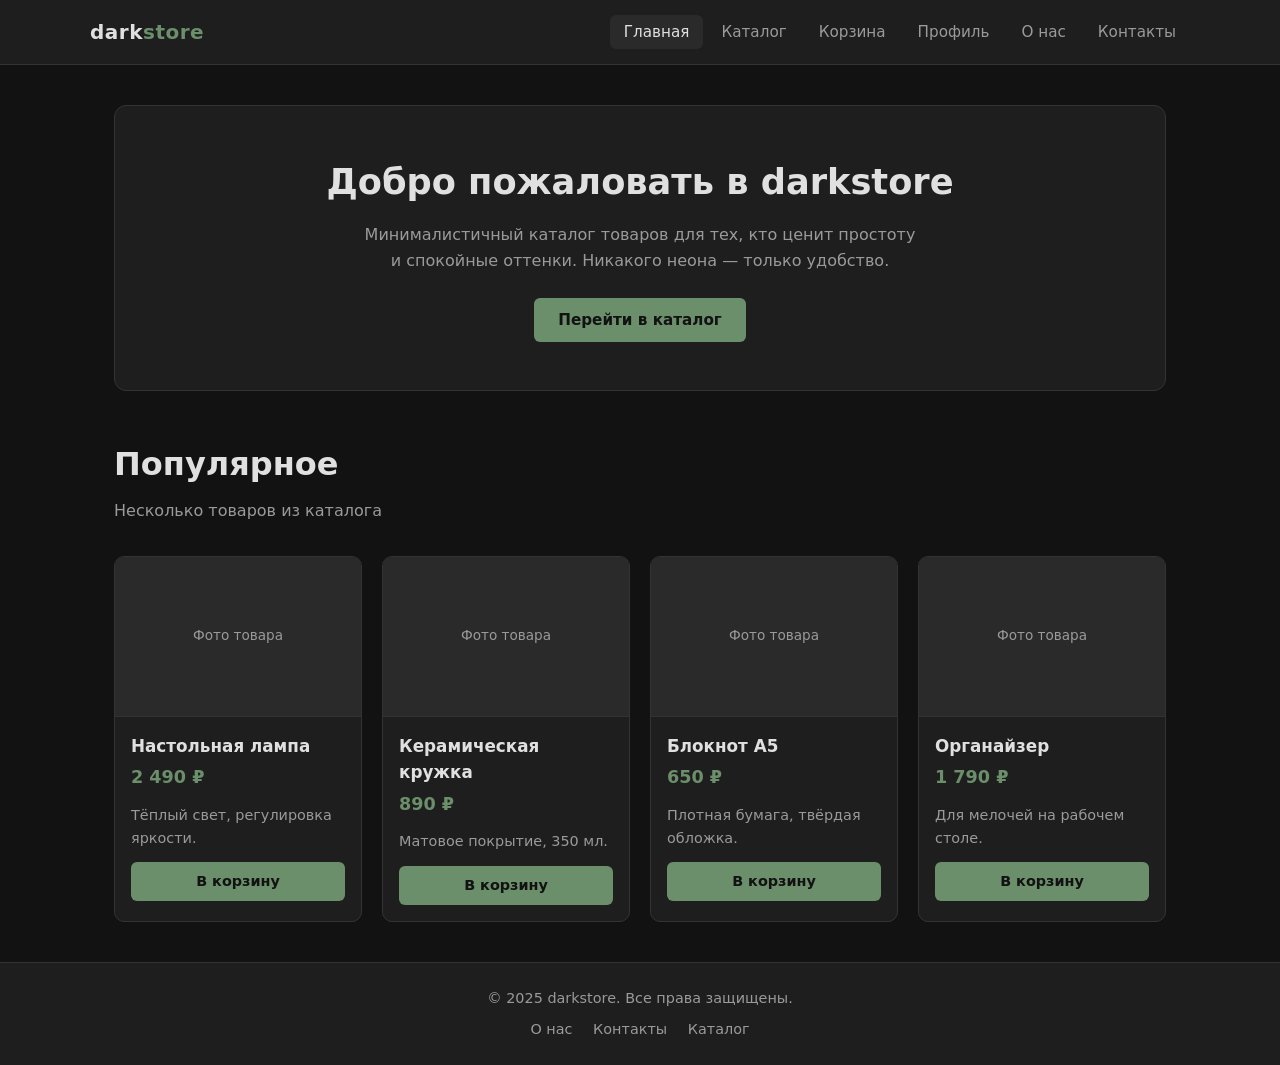
<file: index.html>
<!DOCTYPE html>
<html lang="ru">

<head>
    <meta charset="UTF-8">
    <meta name="viewport" content="width=device-width, initial-scale=1.0">
    <title>Каталог — Главная</title>
    <link rel="stylesheet" href="assets/css/index.css">
</head>

<body>
    <header>
        <nav>
            <a href="index.html" class="logo">dark<span>store</span></a>
            <ul>
                <li><a href="index.html" class="active">Главная</a></li>
                <li><a href="catalog.html">Каталог</a></li>
                <li><a href="cart.html">Корзина</a></li>
                <li><a href="profile.html">Профиль</a></li>
                <li><a href="about.html">О нас</a></li>
                <li><a href="contacts.html">Контакты</a></li>
            </ul>
        </nav>
    </header>
    <main>
        <div class="hero">
            <h1>Добро пожаловать в darkstore</h1>
            <p>Минималистичный каталог товаров для тех, кто ценит простоту и спокойные оттенки. Никакого неона — только
                удобство.</p>
            <a href="catalog.html" class="btn">Перейти в каталог</a>
        </div>
        <h1 style="margin-top:48px;">Популярное</h1>
        <p class="subtitle">Несколько товаров из каталога</p>
        <div class="grid">
            <div class="card">
                <div class="card-img">Фото товара</div>
                <div class="card-body">
                    <h3>Настольная лампа</h3>
                    <div class="price">2 490 ₽</div>
                    <p>Тёплый свет, регулировка яркости.</p>
                    <a href="cart.html" class="btn">В корзину</a>
                </div>
            </div>
            <div class="card">
                <div class="card-img">Фото товара</div>
                <div class="card-body">
                    <h3>Керамическая кружка</h3>
                    <div class="price">890 ₽</div>
                    <p>Матовое покрытие, 350 мл.</p>
                    <a href="cart.html" class="btn">В корзину</a>
                </div>
            </div>
            <div class="card">
                <div class="card-img">Фото товара</div>
                <div class="card-body">
                    <h3>Блокнот A5</h3>
                    <div class="price">650 ₽</div>
                    <p>Плотная бумага, твёрдая обложка.</p>
                    <a href="cart.html" class="btn">В корзину</a>
                </div>
            </div>
            <div class="card">
                <div class="card-img">Фото товара</div>
                <div class="card-body">
                    <h3>Органайзер</h3>
                    <div class="price">1 790 ₽</div>
                    <p>Для мелочей на рабочем столе.</p>
                    <a href="cart.html" class="btn">В корзину</a>
                </div>
            </div>
        </div>
    </main>
    <footer>
        <p>© 2025 darkstore. Все права защищены.</p>
        <p style="margin-top:8px;">
            <a href="about.html">О нас</a>
            <a href="contacts.html">Контакты</a>
            <a href="catalog.html">Каталог</a>
        </p>
    </footer>
</body>

</html>
</file>
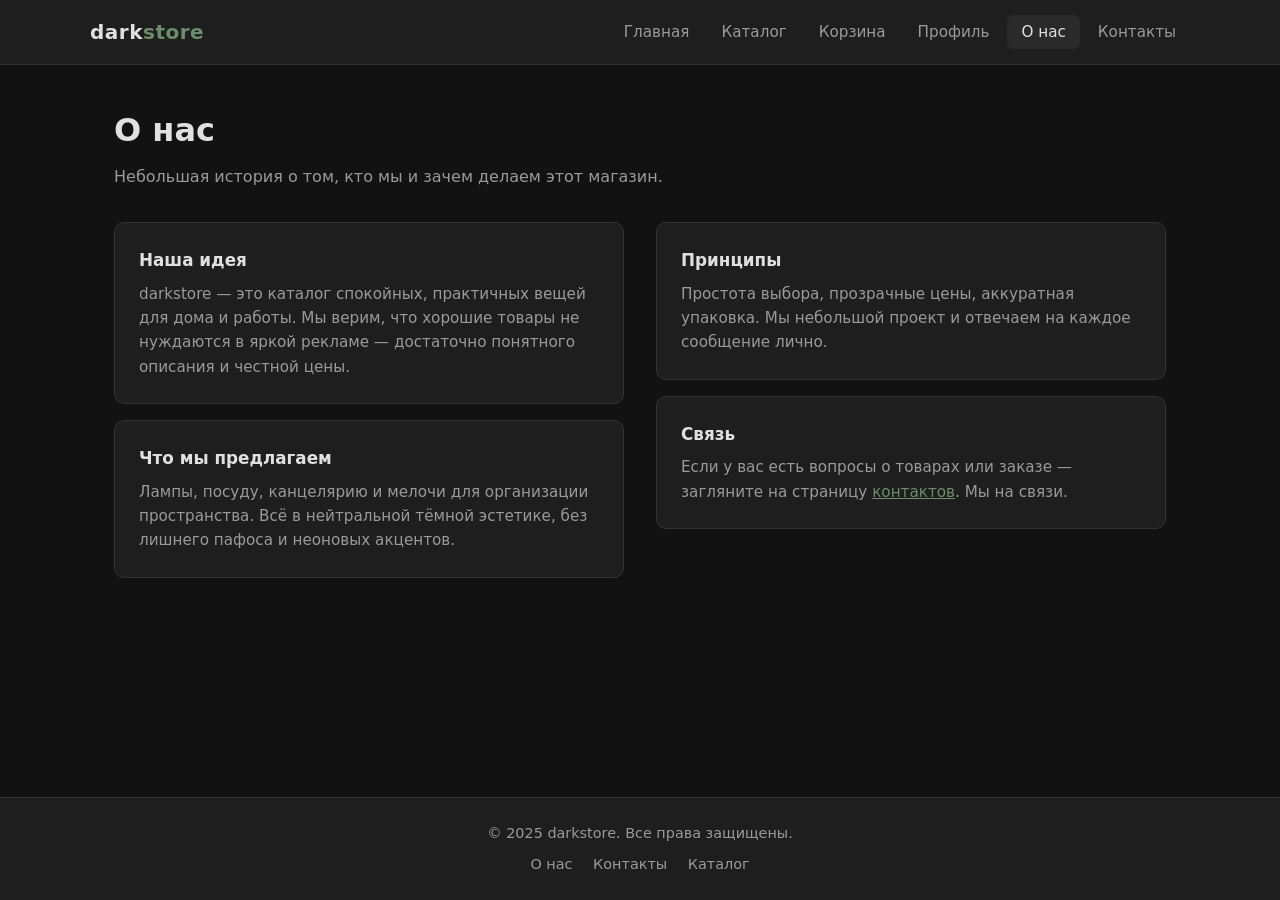
<file: about.html>
<!DOCTYPE html>
<html lang="ru">

<head>
    <meta charset="UTF-8">
    <meta name="viewport" content="width=device-width, initial-scale=1.0">
    <title>Каталог — О нас</title>
    <link rel="stylesheet" href="assets/css/about.css">
</head>

<body>
    <header>
        <nav>
            <a href="index.html" class="logo">dark<span>store</span></a>
            <ul>
                <li><a href="index.html">Главная</a></li>
                <li><a href="catalog.html">Каталог</a></li>
                <li><a href="cart.html">Корзина</a></li>
                <li><a href="profile.html">Профиль</a></li>
                <li><a href="about.html" class="active">О нас</a></li>
                <li><a href="contacts.html">Контакты</a></li>
            </ul>
        </nav>
    </header>
    <main>
        <h1>О нас</h1>
        <p class="subtitle">Небольшая история о том, кто мы и зачем делаем этот магазин.</p>
        <div class="two-col">
            <div>
                <div class="info-block">
                    <h3>Наша идея</h3>
                    <p>darkstore — это каталог спокойных, практичных вещей для дома и работы. Мы верим, что хорошие
                        товары не нуждаются в яркой рекламе — достаточно понятного описания и честной цены.</p>
                </div>
                <div class="info-block">
                    <h3>Что мы предлагаем</h3>
                    <p>Лампы, посуду, канцелярию и мелочи для организации пространства. Всё в нейтральной тёмной
                        эстетике, без лишнего пафоса и неоновых акцентов.</p>
                </div>
            </div>
            <div>
                <div class="info-block">
                    <h3>Принципы</h3>
                    <p>Простота выбора, прозрачные цены, аккуратная упаковка. Мы небольшой проект и отвечаем на каждое
                        сообщение лично.</p>
                </div>
                <div class="info-block">
                    <h3>Связь</h3>
                    <p>Если у вас есть вопросы о товарах или заказе — загляните на страницу <a href="contacts.html"
                            style="color:var(--accent);">контактов</a>. Мы на связи.</p>
                </div>
            </div>
        </div>
    </main>
    <footer>
        <p>© 2025 darkstore. Все права защищены.</p>
        <p style="margin-top:8px;">
            <a href="about.html">О нас</a>
            <a href="contacts.html">Контакты</a>
            <a href="catalog.html">Каталог</a>
        </p>
    </footer>
</body>

</html>
</file>
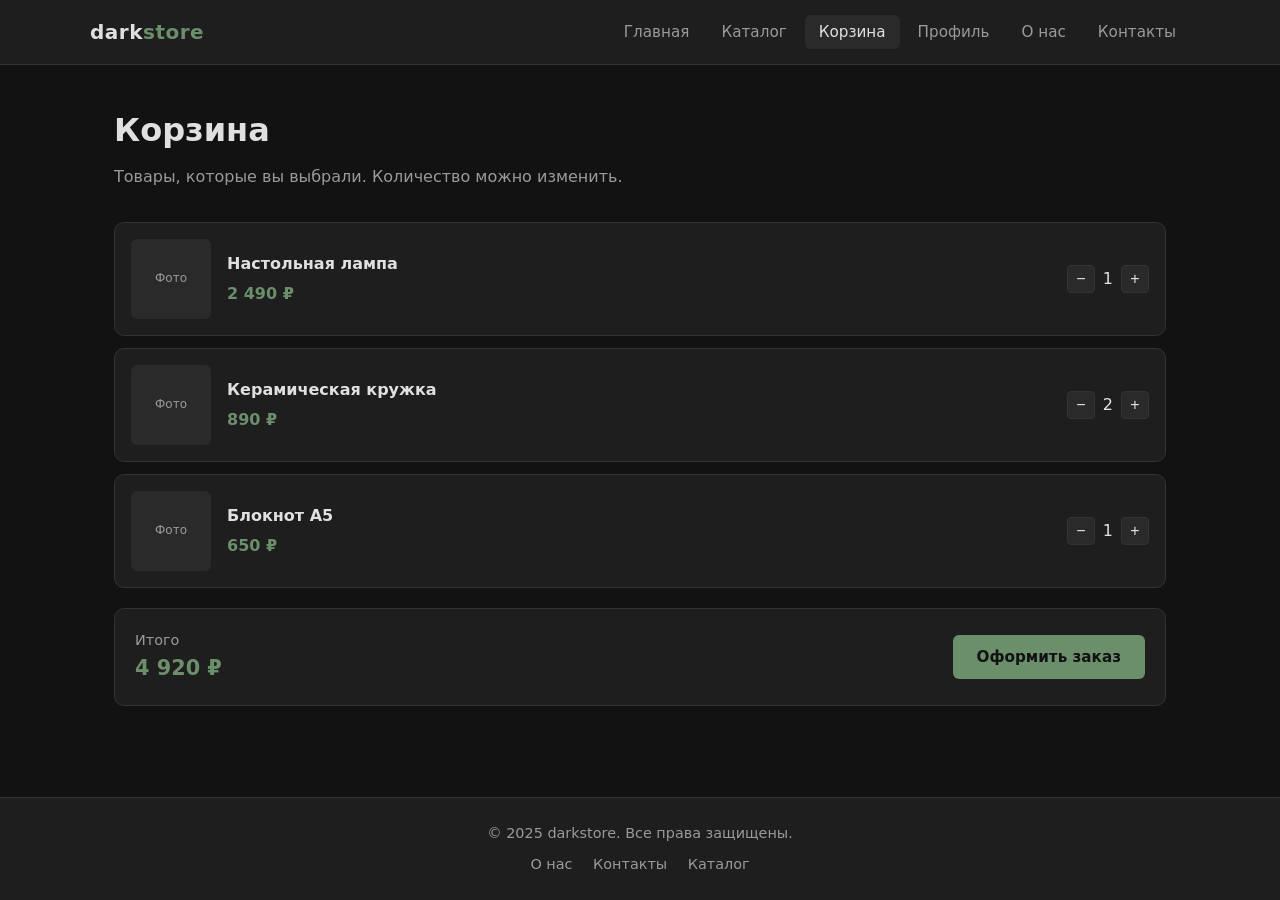
<file: cart.html>
<!DOCTYPE html>
<html lang="ru">

<head>
  <meta charset="UTF-8">
  <meta name="viewport" content="width=device-width, initial-scale=1.0">
  <title>Каталог — Корзина</title>
  <link rel="stylesheet" href="assets/css/cart.css">
</head>

<body>
  <header>
    <nav>
      <a href="index.html" class="logo">dark<span>store</span></a>
      <ul>
        <li><a href="index.html">Главная</a></li>
        <li><a href="catalog.html">Каталог</a></li>
        <li><a href="cart.html" class="active">Корзина</a></li>
        <li><a href="profile.html">Профиль</a></li>
        <li><a href="about.html">О нас</a></li>
        <li><a href="contacts.html">Контакты</a></li>
      </ul>
    </nav>
  </header>
  <main>
    <h1>Корзина</h1>
    <p class="subtitle">Товары, которые вы выбрали. Количество можно изменить.</p>

    <div class="cart-item">
      <div class="cart-item-img">Фото</div>
      <div class="cart-item-info">
        <h4>Настольная лампа</h4>
        <div class="price">2 490 ₽</div>
      </div>
      <div class="qty">
        <button>−</button>
        <span>1</span>
        <button>+</button>
      </div>
    </div>

    <div class="cart-item">
      <div class="cart-item-img">Фото</div>
      <div class="cart-item-info">
        <h4>Керамическая кружка</h4>
        <div class="price">890 ₽</div>
      </div>
      <div class="qty">
        <button>−</button>
        <span>2</span>
        <button>+</button>
      </div>
    </div>

    <div class="cart-item">
      <div class="cart-item-img">Фото</div>
      <div class="cart-item-info">
        <h4>Блокнот A5</h4>
        <div class="price">650 ₽</div>
      </div>
      <div class="qty">
        <button>−</button>
        <span>1</span>
        <button>+</button>
      </div>
    </div>

    <div class="cart-total">
      <div>
        <div style="color:var(--text-muted); font-size:0.9rem;">Итого</div>
        <div class="total-sum">4 920 ₽</div>
      </div>
      <a href="#" class="btn" onclick="event.preventDefault(); alert('Оформление заказа — демо.');">Оформить заказ</a>
    </div>
  </main>
  <footer>
    <p>© 2025 darkstore. Все права защищены.</p>
    <p style="margin-top:8px;">
      <a href="about.html">О нас</a>
      <a href="contacts.html">Контакты</a>
      <a href="catalog.html">Каталог</a>
    </p>
  </footer>
</body>

</html>
</file>
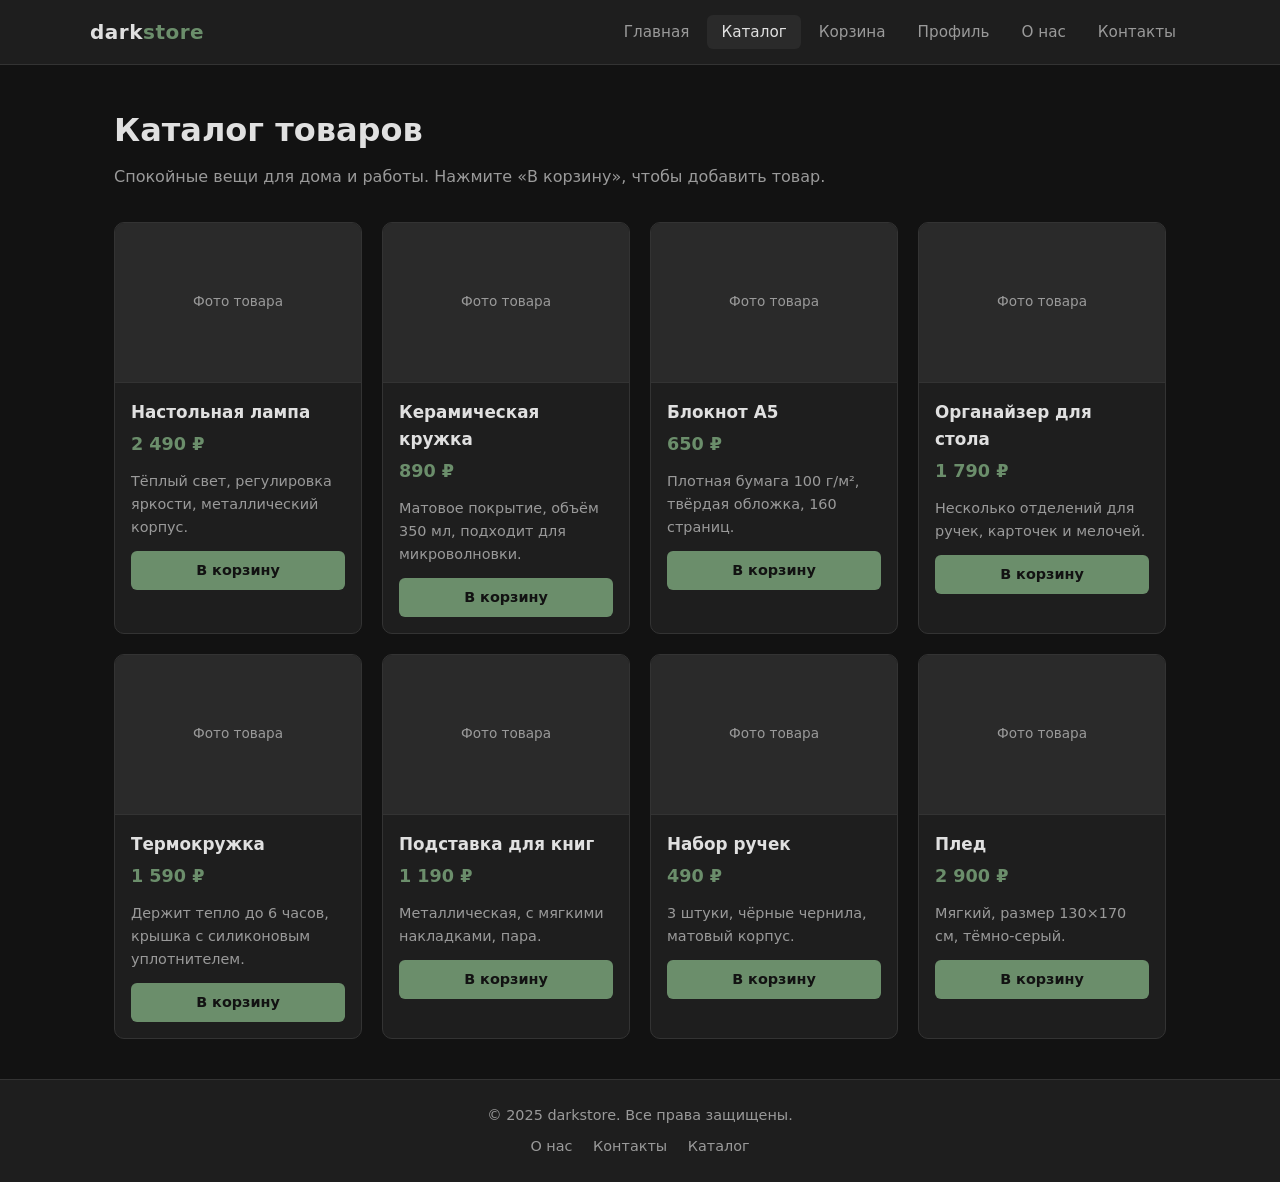
<file: catalog.html>
<!DOCTYPE html>
<html lang="ru">

<head>
    <meta charset="UTF-8">
    <meta name="viewport" content="width=device-width, initial-scale=1.0">
    <title>Каталог — Каталог товаров</title>
    <link rel="stylesheet" href="assets/css/catalog.css">
</head>

<body>
    <header>
        <nav>
            <a href="index.html" class="logo">dark<span>store</span></a>
            <ul>
                <li><a href="index.html">Главная</a></li>
                <li><a href="catalog.html" class="active">Каталог</a></li>
                <li><a href="cart.html">Корзина</a></li>
                <li><a href="profile.html">Профиль</a></li>
                <li><a href="about.html">О нас</a></li>
                <li><a href="contacts.html">Контакты</a></li>
            </ul>
        </nav>
    </header>
    <main>
        <h1>Каталог товаров</h1>
        <p class="subtitle">Спокойные вещи для дома и работы. Нажмите «В корзину», чтобы добавить товар.</p>
        <div class="grid">
            <div class="card">
                <div class="card-img">Фото товара</div>
                <div class="card-body">
                    <h3>Настольная лампа</h3>
                    <div class="price">2 490 ₽</div>
                    <p>Тёплый свет, регулировка яркости, металлический корпус.</p>
                    <a href="cart.html" class="btn">В корзину</a>
                </div>
            </div>
            <div class="card">
                <div class="card-img">Фото товара</div>
                <div class="card-body">
                    <h3>Керамическая кружка</h3>
                    <div class="price">890 ₽</div>
                    <p>Матовое покрытие, объём 350 мл, подходит для микроволновки.</p>
                    <a href="cart.html" class="btn">В корзину</a>
                </div>
            </div>
            <div class="card">
                <div class="card-img">Фото товара</div>
                <div class="card-body">
                    <h3>Блокнот A5</h3>
                    <div class="price">650 ₽</div>
                    <p>Плотная бумага 100 г/м², твёрдая обложка, 160 страниц.</p>
                    <a href="cart.html" class="btn">В корзину</a>
                </div>
            </div>
            <div class="card">
                <div class="card-img">Фото товара</div>
                <div class="card-body">
                    <h3>Органайзер для стола</h3>
                    <div class="price">1 790 ₽</div>
                    <p>Несколько отделений для ручек, карточек и мелочей.</p>
                    <a href="cart.html" class="btn">В корзину</a>
                </div>
            </div>
            <div class="card">
                <div class="card-img">Фото товара</div>
                <div class="card-body">
                    <h3>Термокружка</h3>
                    <div class="price">1 590 ₽</div>
                    <p>Держит тепло до 6 часов, крышка с силиконовым уплотнителем.</p>
                    <a href="cart.html" class="btn">В корзину</a>
                </div>
            </div>
            <div class="card">
                <div class="card-img">Фото товара</div>
                <div class="card-body">
                    <h3>Подставка для книг</h3>
                    <div class="price">1 190 ₽</div>
                    <p>Металлическая, с мягкими накладками, пара.</p>
                    <a href="cart.html" class="btn">В корзину</a>
                </div>
            </div>
            <div class="card">
                <div class="card-img">Фото товара</div>
                <div class="card-body">
                    <h3>Набор ручек</h3>
                    <div class="price">490 ₽</div>
                    <p>3 штуки, чёрные чернила, матовый корпус.</p>
                    <a href="cart.html" class="btn">В корзину</a>
                </div>
            </div>
            <div class="card">
                <div class="card-img">Фото товара</div>
                <div class="card-body">
                    <h3>Плед</h3>
                    <div class="price">2 900 ₽</div>
                    <p>Мягкий, размер 130×170 см, тёмно-серый.</p>
                    <a href="cart.html" class="btn">В корзину</a>
                </div>
            </div>
        </div>
    </main>
    <footer>
        <p>© 2025 darkstore. Все права защищены.</p>
        <p style="margin-top:8px;">
            <a href="about.html">О нас</a>
            <a href="contacts.html">Контакты</a>
            <a href="catalog.html">Каталог</a>
        </p>
    </footer>
</body>

</html>
</file>
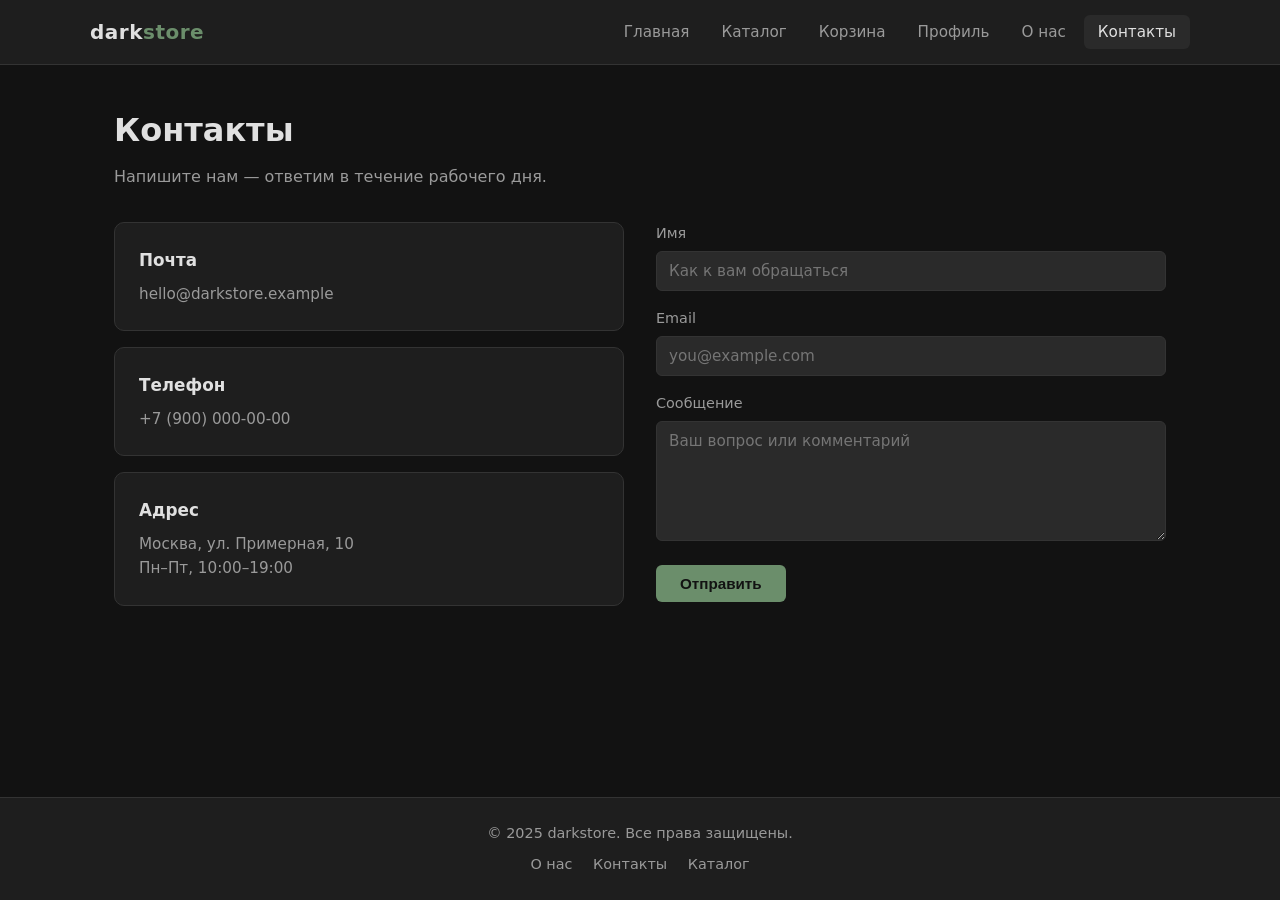
<file: contacts.html>
<!DOCTYPE html>
<html lang="ru">

<head>
    <meta charset="UTF-8">
    <meta name="viewport" content="width=device-width, initial-scale=1.0">
    <title>Каталог — Контакты</title>
    <link rel="stylesheet" href="assets/css/contacts.css">
</head>

<body>
    <header>
        <nav>
            <a href="index.html" class="logo">dark<span>store</span></a>
            <ul>
                <li><a href="index.html">Главная</a></li>
                <li><a href="catalog.html">Каталог</a></li>
                <li><a href="cart.html">Корзина</a></li>
                <li><a href="profile.html">Профиль</a></li>
                <li><a href="about.html">О нас</a></li>
                <li><a href="contacts.html" class="active">Контакты</a></li>
            </ul>
        </nav>
    </header>
    <main>
        <h1>Контакты</h1>
        <p class="subtitle">Напишите нам — ответим в течение рабочего дня.</p>
        <div class="two-col">
            <div>
                <div class="info-block">
                    <h3>Почта</h3>
                    <p>hello@darkstore.example</p>
                </div>
                <div class="info-block">
                    <h3>Телефон</h3>
                    <p>+7 (900) 000-00-00</p>
                </div>
                <div class="info-block">
                    <h3>Адрес</h3>
                    <p>Москва, ул. Примерная, 10<br>Пн–Пт, 10:00–19:00</p>
                </div>
            </div>
            <div>
                <form onsubmit="event.preventDefault(); alert('Спасибо! Сообщение отправлено (демо).');">
                    <div class="form-group">
                        <label for="name">Имя</label>
                        <input type="text" id="name" placeholder="Как к вам обращаться" required>
                    </div>
                    <div class="form-group">
                        <label for="email">Email</label>
                        <input type="email" id="email" placeholder="you@example.com" required>
                    </div>
                    <div class="form-group">
                        <label for="message">Сообщение</label>
                        <textarea id="message" placeholder="Ваш вопрос или комментарий" required></textarea>
                    </div>
                    <button type="submit" class="btn">Отправить</button>
                </form>
            </div>
        </div>
    </main>
    <footer>
        <p>© 2025 darkstore. Все права защищены.</p>
        <p style="margin-top:8px;">
            <a href="about.html">О нас</a>
            <a href="contacts.html">Контакты</a>
            <a href="catalog.html">Каталог</a>
        </p>
    </footer>
</body>

</html>
</file>
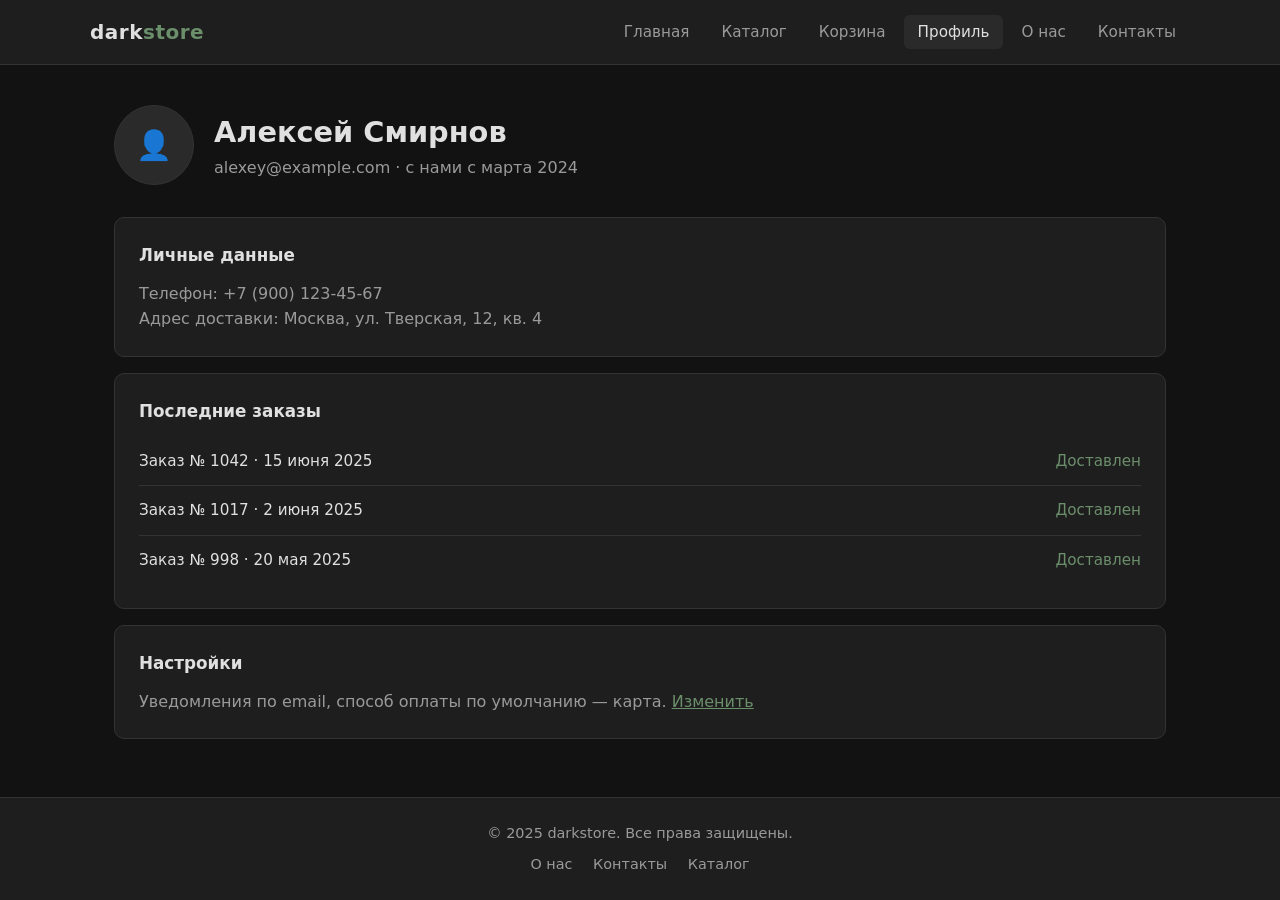
<file: profile.html>
<!DOCTYPE html>
<html lang="ru">

<head>
    <meta charset="UTF-8">
    <meta name="viewport" content="width=device-width, initial-scale=1.0">
    <title>Каталог — Профиль</title>
    <link rel="stylesheet" href="assets/css/profile.css">
</head>

<body>
    <header>
        <nav>
            <a href="index.html" class="logo">dark<span>store</span></a>
            <ul>
                <li><a href="index.html">Главная</a></li>
                <li><a href="catalog.html">Каталог</a></li>
                <li><a href="cart.html">Корзина</a></li>
                <li><a href="profile.html" class="active">Профиль</a></li>
                <li><a href="about.html">О нас</a></li>
                <li><a href="contacts.html">Контакты</a></li>
            </ul>
        </nav>
    </header>
    <main>
        <div class="profile-header">
            <div class="avatar">👤</div>
            <div>
                <h1>Алексей Смирнов</h1>
                <p>alexey@example.com · с нами с марта 2024</p>
            </div>
        </div>

        <div class="info-block">
            <h3>Личные данные</h3>
            <p style="color:var(--text-muted);">Телефон: +7 (900) 123-45-67<br>
                Адрес доставки: Москва, ул. Тверская, 12, кв. 4</p>
        </div>

        <div class="info-block">
            <h3>Последние заказы</h3>
            <div class="order-row">
                <span>Заказ № 1042 · 15 июня 2025</span>
                <span class="status">Доставлен</span>
            </div>
            <div class="order-row">
                <span>Заказ № 1017 · 2 июня 2025</span>
                <span class="status">Доставлен</span>
            </div>
            <div class="order-row">
                <span>Заказ № 998 · 20 мая 2025</span>
                <span class="status">Доставлен</span>
            </div>
        </div>

        <div class="info-block">
            <h3>Настройки</h3>
            <p style="color:var(--text-muted);">Уведомления по email, способ оплаты по умолчанию — карта. <a href="#"
                    style="color:var(--accent);"
                    onclick="event.preventDefault(); alert('Настройки — демо.');">Изменить</a></p>
        </div>
    </main>
    <footer>
        <p>© 2025 darkstore. Все права защищены.</p>
        <p style="margin-top:8px;">
            <a href="about.html">О нас</a>
            <a href="contacts.html">Контакты</a>
            <a href="catalog.html">Каталог</a>
        </p>
    </footer>
</body>

</html>
</file>
<file: assets/css/index.css>
:root {
    --bg: #121212;
    --surface: #1e1e1e;
    --surface-2: #2a2a2a;
    --text: #e0e0e0;
    --text-muted: #9a9a9a;
    --border: #333;
    --accent: #6b8e6b;
    --accent-hover: #7fa07f;
}

* {
    margin: 0;
    padding: 0;
    box-sizing: border-box;
}

body {
    font-family: 'Segoe UI', system-ui, -apple-system, sans-serif;
    background: var(--bg);
    color: var(--text);
    line-height: 1.6;
    min-height: 100vh;
    display: flex;
    flex-direction: column;
}

header {
    background: var(--surface);
    border-bottom: 1px solid var(--border);
    padding: 0 24px;
}

nav {
    max-width: 1100px;
    margin: 0 auto;
    display: flex;
    align-items: center;
    justify-content: space-between;
    height: 64px;
}

.logo {
    font-size: 1.25rem;
    font-weight: 600;
    color: var(--text);
    text-decoration: none;
    letter-spacing: 0.5px;
}

.logo span {
    color: var(--accent);
}

nav ul {
    list-style: none;
    display: flex;
    gap: 4px;
}

nav ul a {
    color: var(--text-muted);
    text-decoration: none;
    padding: 8px 14px;
    border-radius: 6px;
    font-size: 0.95rem;
    transition: background 0.2s, color 0.2s;
}

nav ul a:hover,
nav ul a.active {
    background: var(--surface-2);
    color: var(--text);
}

main {
    flex: 1;
    max-width: 1100px;
    width: 100%;
    margin: 0 auto;
    padding: 40px 24px;
}

h1 {
    font-size: 2rem;
    font-weight: 600;
    margin-bottom: 8px;
}

.subtitle {
    color: var(--text-muted);
    margin-bottom: 32px;
}

.hero {
    background: var(--surface);
    border: 1px solid var(--border);
    border-radius: 12px;
    padding: 48px 32px;
    text-align: center;
}

.hero h1 {
    font-size: 2.2rem;
    margin-bottom: 12px;
}

.hero p {
    color: var(--text-muted);
    max-width: 560px;
    margin: 0 auto 24px;
}

.btn {
    display: inline-block;
    background: var(--accent);
    color: #121212;
    text-decoration: none;
    padding: 10px 24px;
    border-radius: 6px;
    font-weight: 600;
    font-size: 0.95rem;
    transition: background 0.2s;
    border: none;
    cursor: pointer;
}

.btn:hover {
    background: var(--accent-hover);
}

.btn-outline {
    background: transparent;
    color: var(--text);
    border: 1px solid var(--border);
}

.btn-outline:hover {
    background: var(--surface-2);
}

.grid {
    display: grid;
    grid-template-columns: repeat(auto-fill, minmax(240px, 1fr));
    gap: 20px;
    margin-top: 24px;
}

.card {
    background: var(--surface);
    border: 1px solid var(--border);
    border-radius: 10px;
    overflow: hidden;
    transition: border-color 0.2s, transform 0.2s;
}

.card:hover {
    border-color: #555;
    transform: translateY(-2px);
}

.card-img {
    height: 160px;
    background: var(--surface-2);
    display: flex;
    align-items: center;
    justify-content: center;
    color: var(--text-muted);
    font-size: 0.85rem;
    border-bottom: 1px solid var(--border);
}

.card-body {
    padding: 16px;
}

.card-body h3 {
    font-size: 1.05rem;
    margin-bottom: 4px;
}

.card-body .price {
    color: var(--accent);
    font-weight: 600;
    margin-bottom: 12px;
    font-size: 1.1rem;
}

.card-body p {
    color: var(--text-muted);
    font-size: 0.9rem;
    margin-bottom: 12px;
}

.card-body .btn {
    width: 100%;
    text-align: center;
    padding: 8px;
    font-size: 0.9rem;
}

footer {
    background: var(--surface);
    border-top: 1px solid var(--border);
    padding: 24px;
    text-align: center;
    color: var(--text-muted);
    font-size: 0.9rem;
}

footer a {
    color: var(--text-muted);
    text-decoration: none;
    margin: 0 8px;
}

footer a:hover {
    color: var(--text);
}

.form-group {
    margin-bottom: 16px;
}

.form-group label {
    display: block;
    margin-bottom: 6px;
    font-size: 0.9rem;
    color: var(--text-muted);
}

.form-group input,
.form-group textarea {
    width: 100%;
    padding: 10px 12px;
    background: var(--surface-2);
    border: 1px solid var(--border);
    border-radius: 6px;
    color: var(--text);
    font-family: inherit;
    font-size: 0.95rem;
}

.form-group input:focus,
.form-group textarea:focus {
    outline: none;
    border-color: var(--accent);
}

.form-group textarea {
    min-height: 120px;
    resize: vertical;
}

.two-col {
    display: grid;
    grid-template-columns: 1fr 1fr;
    gap: 32px;
}

@media (max-width: 700px) {
    .two-col {
        grid-template-columns: 1fr;
    }

    nav {
        flex-direction: column;
        height: auto;
        padding: 12px 0;
        gap: 8px;
    }

    nav ul {
        flex-wrap: wrap;
        justify-content: center;
    }
}

.info-block {
    background: var(--surface);
    border: 1px solid var(--border);
    border-radius: 10px;
    padding: 24px;
    margin-bottom: 16px;
}

.info-block h3 {
    margin-bottom: 8px;
    font-size: 1.05rem;
}

.info-block p {
    color: var(--text-muted);
    font-size: 0.95rem;
}

.cart-item {
    display: flex;
    align-items: center;
    gap: 16px;
    background: var(--surface);
    border: 1px solid var(--border);
    border-radius: 10px;
    padding: 16px;
    margin-bottom: 12px;
}

.cart-item-img {
    width: 80px;
    height: 80px;
    background: var(--surface-2);
    border-radius: 6px;
    display: flex;
    align-items: center;
    justify-content: center;
    color: var(--text-muted);
    font-size: 0.75rem;
    flex-shrink: 0;
}

.cart-item-info {
    flex: 1;
}

.cart-item-info h4 {
    font-size: 1rem;
    margin-bottom: 4px;
}

.cart-item-info .price {
    color: var(--accent);
    font-weight: 600;
}

.cart-item .qty {
    display: flex;
    align-items: center;
    gap: 8px;
}

.cart-item .qty button {
    width: 28px;
    height: 28px;
    background: var(--surface-2);
    border: 1px solid var(--border);
    border-radius: 4px;
    color: var(--text);
    cursor: pointer;
    font-size: 1rem;
}

.cart-item .qty button:hover {
    background: var(--border);
}

.cart-total {
    background: var(--surface);
    border: 1px solid var(--border);
    border-radius: 10px;
    padding: 20px;
    margin-top: 20px;
    display: flex;
    justify-content: space-between;
    align-items: center;
}

.cart-total .total-sum {
    font-size: 1.3rem;
    font-weight: 600;
    color: var(--accent);
}

.empty-state {
    text-align: center;
    padding: 60px 20px;
    color: var(--text-muted);
}

.empty-state h2 {
    margin-bottom: 8px;
    color: var(--text);
}

.profile-header {
    display: flex;
    align-items: center;
    gap: 20px;
    margin-bottom: 32px;
}

.avatar {
    width: 80px;
    height: 80px;
    border-radius: 50%;
    background: var(--surface-2);
    border: 1px solid var(--border);
    display: flex;
    align-items: center;
    justify-content: center;
    font-size: 1.8rem;
    color: var(--text-muted);
}

.profile-header h1 {
    margin-bottom: 0;
}

.profile-header p {
    color: var(--text-muted);
}

.order-row {
    display: flex;
    justify-content: space-between;
    padding: 12px 0;
    border-bottom: 1px solid var(--border);
    font-size: 0.95rem;
}

.order-row:last-child {
    border-bottom: none;
}

.order-row .status {
    color: var(--accent);
}
</file>
<file: assets/css/about.css>
:root {
    --bg: #121212;
    --surface: #1e1e1e;
    --surface-2: #2a2a2a;
    --text: #e0e0e0;
    --text-muted: #9a9a9a;
    --border: #333;
    --accent: #6b8e6b;
    --accent-hover: #7fa07f;
}

* {
    margin: 0;
    padding: 0;
    box-sizing: border-box;
}

body {
    font-family: 'Segoe UI', system-ui, -apple-system, sans-serif;
    background: var(--bg);
    color: var(--text);
    line-height: 1.6;
    min-height: 100vh;
    display: flex;
    flex-direction: column;
}

header {
    background: var(--surface);
    border-bottom: 1px solid var(--border);
    padding: 0 24px;
}

nav {
    max-width: 1100px;
    margin: 0 auto;
    display: flex;
    align-items: center;
    justify-content: space-between;
    height: 64px;
}

.logo {
    font-size: 1.25rem;
    font-weight: 600;
    color: var(--text);
    text-decoration: none;
    letter-spacing: 0.5px;
}

.logo span {
    color: var(--accent);
}

nav ul {
    list-style: none;
    display: flex;
    gap: 4px;
}

nav ul a {
    color: var(--text-muted);
    text-decoration: none;
    padding: 8px 14px;
    border-radius: 6px;
    font-size: 0.95rem;
    transition: background 0.2s, color 0.2s;
}

nav ul a:hover,
nav ul a.active {
    background: var(--surface-2);
    color: var(--text);
}

main {
    flex: 1;
    max-width: 1100px;
    width: 100%;
    margin: 0 auto;
    padding: 40px 24px;
}

h1 {
    font-size: 2rem;
    font-weight: 600;
    margin-bottom: 8px;
}

.subtitle {
    color: var(--text-muted);
    margin-bottom: 32px;
}

.info-block {
    background: var(--surface);
    border: 1px solid var(--border);
    border-radius: 10px;
    padding: 24px;
    margin-bottom: 16px;
}

.info-block h3 {
    margin-bottom: 8px;
    font-size: 1.05rem;
}

.info-block p {
    color: var(--text-muted);
    font-size: 0.95rem;
}

.two-col {
    display: grid;
    grid-template-columns: 1fr 1fr;
    gap: 32px;
}

@media (max-width: 700px) {
    .two-col {
        grid-template-columns: 1fr;
    }

    nav {
        flex-direction: column;
        height: auto;
        padding: 12px 0;
        gap: 8px;
    }

    nav ul {
        flex-wrap: wrap;
        justify-content: center;
    }
}

footer {
    background: var(--surface);
    border-top: 1px solid var(--border);
    padding: 24px;
    text-align: center;
    color: var(--text-muted);
    font-size: 0.9rem;
}

footer a {
    color: var(--text-muted);
    text-decoration: none;
    margin: 0 8px;
}

footer a:hover {
    color: var(--text);
}
</file>
<file: assets/css/cart.css>
:root {
    --bg: #121212;
    --surface: #1e1e1e;
    --surface-2: #2a2a2a;
    --text: #e0e0e0;
    --text-muted: #9a9a9a;
    --border: #333;
    --accent: #6b8e6b;
    --accent-hover: #7fa07f;
}

* {
    margin: 0;
    padding: 0;
    box-sizing: border-box;
}

body {
    font-family: 'Segoe UI', system-ui, -apple-system, sans-serif;
    background: var(--bg);
    color: var(--text);
    line-height: 1.6;
    min-height: 100vh;
    display: flex;
    flex-direction: column;
}

header {
    background: var(--surface);
    border-bottom: 1px solid var(--border);
    padding: 0 24px;
}

nav {
    max-width: 1100px;
    margin: 0 auto;
    display: flex;
    align-items: center;
    justify-content: space-between;
    height: 64px;
}

.logo {
    font-size: 1.25rem;
    font-weight: 600;
    color: var(--text);
    text-decoration: none;
    letter-spacing: 0.5px;
}

.logo span {
    color: var(--accent);
}

nav ul {
    list-style: none;
    display: flex;
    gap: 4px;
}

nav ul a {
    color: var(--text-muted);
    text-decoration: none;
    padding: 8px 14px;
    border-radius: 6px;
    font-size: 0.95rem;
    transition: background 0.2s, color 0.2s;
}

nav ul a:hover,
nav ul a.active {
    background: var(--surface-2);
    color: var(--text);
}

main {
    flex: 1;
    max-width: 1100px;
    width: 100%;
    margin: 0 auto;
    padding: 40px 24px;
}

h1 {
    font-size: 2rem;
    font-weight: 600;
    margin-bottom: 8px;
}

.subtitle {
    color: var(--text-muted);
    margin-bottom: 32px;
}

.cart-item {
    display: flex;
    align-items: center;
    gap: 16px;
    background: var(--surface);
    border: 1px solid var(--border);
    border-radius: 10px;
    padding: 16px;
    margin-bottom: 12px;
}

.cart-item-img {
    width: 80px;
    height: 80px;
    background: var(--surface-2);
    border-radius: 6px;
    display: flex;
    align-items: center;
    justify-content: center;
    color: var(--text-muted);
    font-size: 0.75rem;
    flex-shrink: 0;
}

.cart-item-info {
    flex: 1;
}

.cart-item-info h4 {
    font-size: 1rem;
    margin-bottom: 4px;
}

.cart-item-info .price {
    color: var(--accent);
    font-weight: 600;
}

.cart-item .qty {
    display: flex;
    align-items: center;
    gap: 8px;
}

.cart-item .qty button {
    width: 28px;
    height: 28px;
    background: var(--surface-2);
    border: 1px solid var(--border);
    border-radius: 4px;
    color: var(--text);
    cursor: pointer;
    font-size: 1rem;
}

.cart-item .qty button:hover {
    background: var(--border);
}

.cart-total {
    background: var(--surface);
    border: 1px solid var(--border);
    border-radius: 10px;
    padding: 20px;
    margin-top: 20px;
    display: flex;
    justify-content: space-between;
    align-items: center;
}

.cart-total .total-sum {
    font-size: 1.3rem;
    font-weight: 600;
    color: var(--accent);
}

.btn {
    display: inline-block;
    background: var(--accent);
    color: #121212;
    text-decoration: none;
    padding: 10px 24px;
    border-radius: 6px;
    font-weight: 600;
    font-size: 0.95rem;
    transition: background 0.2s;
    border: none;
    cursor: pointer;
}

.btn:hover {
    background: var(--accent-hover);
}

.empty-state {
    text-align: center;
    padding: 60px 20px;
    color: var(--text-muted);
}

.empty-state h2 {
    margin-bottom: 8px;
    color: var(--text);
}

@media (max-width: 700px) {
    nav {
        flex-direction: column;
        height: auto;
        padding: 12px 0;
        gap: 8px;
    }

    nav ul {
        flex-wrap: wrap;
        justify-content: center;
    }

    .cart-item {
        flex-wrap: wrap;
    }
}

footer {
    background: var(--surface);
    border-top: 1px solid var(--border);
    padding: 24px;
    text-align: center;
    color: var(--text-muted);
    font-size: 0.9rem;
}

footer a {
    color: var(--text-muted);
    text-decoration: none;
    margin: 0 8px;
}

footer a:hover {
    color: var(--text);
}
</file>
<file: assets/css/catalog.css>
:root {
    --bg: #121212;
    --surface: #1e1e1e;
    --surface-2: #2a2a2a;
    --text: #e0e0e0;
    --text-muted: #9a9a9a;
    --border: #333;
    --accent: #6b8e6b;
    --accent-hover: #7fa07f;
}

* {
    margin: 0;
    padding: 0;
    box-sizing: border-box;
}

body {
    font-family: 'Segoe UI', system-ui, -apple-system, sans-serif;
    background: var(--bg);
    color: var(--text);
    line-height: 1.6;
    min-height: 100vh;
    display: flex;
    flex-direction: column;
}

header {
    background: var(--surface);
    border-bottom: 1px solid var(--border);
    padding: 0 24px;
}

nav {
    max-width: 1100px;
    margin: 0 auto;
    display: flex;
    align-items: center;
    justify-content: space-between;
    height: 64px;
}

.logo {
    font-size: 1.25rem;
    font-weight: 600;
    color: var(--text);
    text-decoration: none;
    letter-spacing: 0.5px;
}

.logo span {
    color: var(--accent);
}

nav ul {
    list-style: none;
    display: flex;
    gap: 4px;
}

nav ul a {
    color: var(--text-muted);
    text-decoration: none;
    padding: 8px 14px;
    border-radius: 6px;
    font-size: 0.95rem;
    transition: background 0.2s, color 0.2s;
}

nav ul a:hover,
nav ul a.active {
    background: var(--surface-2);
    color: var(--text);
}

main {
    flex: 1;
    max-width: 1100px;
    width: 100%;
    margin: 0 auto;
    padding: 40px 24px;
}

h1 {
    font-size: 2rem;
    font-weight: 600;
    margin-bottom: 8px;
}

.subtitle {
    color: var(--text-muted);
    margin-bottom: 32px;
}

.grid {
    display: grid;
    grid-template-columns: repeat(auto-fill, minmax(240px, 1fr));
    gap: 20px;
    margin-top: 24px;
}

.card {
    background: var(--surface);
    border: 1px solid var(--border);
    border-radius: 10px;
    overflow: hidden;
    transition: border-color 0.2s, transform 0.2s;
}

.card:hover {
    border-color: #555;
    transform: translateY(-2px);
}

.card-img {
    height: 160px;
    background: var(--surface-2);
    display: flex;
    align-items: center;
    justify-content: center;
    color: var(--text-muted);
    font-size: 0.85rem;
    border-bottom: 1px solid var(--border);
}

.card-body {
    padding: 16px;
}

.card-body h3 {
    font-size: 1.05rem;
    margin-bottom: 4px;
}

.card-body .price {
    color: var(--accent);
    font-weight: 600;
    margin-bottom: 12px;
    font-size: 1.1rem;
}

.card-body p {
    color: var(--text-muted);
    font-size: 0.9rem;
    margin-bottom: 12px;
}

.btn {
    display: inline-block;
    background: var(--accent);
    color: #121212;
    text-decoration: none;
    padding: 10px 24px;
    border-radius: 6px;
    font-weight: 600;
    font-size: 0.95rem;
    transition: background 0.2s;
    border: none;
    cursor: pointer;
}

.btn:hover {
    background: var(--accent-hover);
}

.card-body .btn {
    width: 100%;
    text-align: center;
    padding: 8px;
    font-size: 0.9rem;
}

@media (max-width: 700px) {
    nav {
        flex-direction: column;
        height: auto;
        padding: 12px 0;
        gap: 8px;
    }

    nav ul {
        flex-wrap: wrap;
        justify-content: center;
    }
}

footer {
    background: var(--surface);
    border-top: 1px solid var(--border);
    padding: 24px;
    text-align: center;
    color: var(--text-muted);
    font-size: 0.9rem;
}

footer a {
    color: var(--text-muted);
    text-decoration: none;
    margin: 0 8px;
}

footer a:hover {
    color: var(--text);
}
</file>
<file: assets/css/contacts.css>
:root {
    --bg: #121212;
    --surface: #1e1e1e;
    --surface-2: #2a2a2a;
    --text: #e0e0e0;
    --text-muted: #9a9a9a;
    --border: #333;
    --accent: #6b8e6b;
    --accent-hover: #7fa07f;
}

* {
    margin: 0;
    padding: 0;
    box-sizing: border-box;
}

body {
    font-family: 'Segoe UI', system-ui, -apple-system, sans-serif;
    background: var(--bg);
    color: var(--text);
    line-height: 1.6;
    min-height: 100vh;
    display: flex;
    flex-direction: column;
}

header {
    background: var(--surface);
    border-bottom: 1px solid var(--border);
    padding: 0 24px;
}

nav {
    max-width: 1100px;
    margin: 0 auto;
    display: flex;
    align-items: center;
    justify-content: space-between;
    height: 64px;
}

.logo {
    font-size: 1.25rem;
    font-weight: 600;
    color: var(--text);
    text-decoration: none;
    letter-spacing: 0.5px;
}

.logo span {
    color: var(--accent);
}

nav ul {
    list-style: none;
    display: flex;
    gap: 4px;
}

nav ul a {
    color: var(--text-muted);
    text-decoration: none;
    padding: 8px 14px;
    border-radius: 6px;
    font-size: 0.95rem;
    transition: background 0.2s, color 0.2s;
}

nav ul a:hover,
nav ul a.active {
    background: var(--surface-2);
    color: var(--text);
}

main {
    flex: 1;
    max-width: 1100px;
    width: 100%;
    margin: 0 auto;
    padding: 40px 24px;
}

h1 {
    font-size: 2rem;
    font-weight: 600;
    margin-bottom: 8px;
}

.subtitle {
    color: var(--text-muted);
    margin-bottom: 32px;
}

.form-group {
    margin-bottom: 16px;
}

.form-group label {
    display: block;
    margin-bottom: 6px;
    font-size: 0.9rem;
    color: var(--text-muted);
}

.form-group input,
.form-group textarea {
    width: 100%;
    padding: 10px 12px;
    background: var(--surface-2);
    border: 1px solid var(--border);
    border-radius: 6px;
    color: var(--text);
    font-family: inherit;
    font-size: 0.95rem;
}

.form-group input:focus,
.form-group textarea:focus {
    outline: none;
    border-color: var(--accent);
}

.form-group textarea {
    min-height: 120px;
    resize: vertical;
}

.btn {
    display: inline-block;
    background: var(--accent);
    color: #121212;
    text-decoration: none;
    padding: 10px 24px;
    border-radius: 6px;
    font-weight: 600;
    font-size: 0.95rem;
    transition: background 0.2s;
    border: none;
    cursor: pointer;
}

.btn:hover {
    background: var(--accent-hover);
}

.two-col {
    display: grid;
    grid-template-columns: 1fr 1fr;
    gap: 32px;
}

@media (max-width: 700px) {
    .two-col {
        grid-template-columns: 1fr;
    }

    nav {
        flex-direction: column;
        height: auto;
        padding: 12px 0;
        gap: 8px;
    }

    nav ul {
        flex-wrap: wrap;
        justify-content: center;
    }
}

.info-block {
    background: var(--surface);
    border: 1px solid var(--border);
    border-radius: 10px;
    padding: 24px;
    margin-bottom: 16px;
}

.info-block h3 {
    margin-bottom: 8px;
    font-size: 1.05rem;
}

.info-block p {
    color: var(--text-muted);
    font-size: 0.95rem;
}

footer {
    background: var(--surface);
    border-top: 1px solid var(--border);
    padding: 24px;
    text-align: center;
    color: var(--text-muted);
    font-size: 0.9rem;
}

footer a {
    color: var(--text-muted);
    text-decoration: none;
    margin: 0 8px;
}

footer a:hover {
    color: var(--text);
}
</file>
<file: assets/css/profile.css>
:root {
    --bg: #121212;
    --surface: #1e1e1e;
    --surface-2: #2a2a2a;
    --text: #e0e0e0;
    --text-muted: #9a9a9a;
    --border: #333;
    --accent: #6b8e6b;
    --accent-hover: #7fa07f;
}

* {
    margin: 0;
    padding: 0;
    box-sizing: border-box;
}

body {
    font-family: 'Segoe UI', system-ui, -apple-system, sans-serif;
    background: var(--bg);
    color: var(--text);
    line-height: 1.6;
    min-height: 100vh;
    display: flex;
    flex-direction: column;
}

header {
    background: var(--surface);
    border-bottom: 1px solid var(--border);
    padding: 0 24px;
}

nav {
    max-width: 1100px;
    margin: 0 auto;
    display: flex;
    align-items: center;
    justify-content: space-between;
    height: 64px;
}

.logo {
    font-size: 1.25rem;
    font-weight: 600;
    color: var(--text);
    text-decoration: none;
    letter-spacing: 0.5px;
}

.logo span {
    color: var(--accent);
}

nav ul {
    list-style: none;
    display: flex;
    gap: 4px;
}

nav ul a {
    color: var(--text-muted);
    text-decoration: none;
    padding: 8px 14px;
    border-radius: 6px;
    font-size: 0.95rem;
    transition: background 0.2s, color 0.2s;
}

nav ul a:hover,
nav ul a.active {
    background: var(--surface-2);
    color: var(--text);
}

main {
    flex: 1;
    max-width: 1100px;
    width: 100%;
    margin: 0 auto;
    padding: 40px 24px;
}

h1 {
    font-size: 2rem;
    font-weight: 600;
    margin-bottom: 8px;
}

.subtitle {
    color: var(--text-muted);
    margin-bottom: 32px;
}

.profile-header {
    display: flex;
    align-items: center;
    gap: 20px;
    margin-bottom: 32px;
}

.avatar {
    width: 80px;
    height: 80px;
    border-radius: 50%;
    background: var(--surface-2);
    border: 1px solid var(--border);
    display: flex;
    align-items: center;
    justify-content: center;
    font-size: 1.8rem;
    color: var(--text-muted);
}

.profile-header h1 {
    margin-bottom: 0;
    font-size: 1.8rem;
}

.profile-header p {
    color: var(--text-muted);
}

.info-block {
    background: var(--surface);
    border: 1px solid var(--border);
    border-radius: 10px;
    padding: 24px;
    margin-bottom: 16px;
}

.info-block h3 {
    margin-bottom: 12px;
    font-size: 1.05rem;
}

.order-row {
    display: flex;
    justify-content: space-between;
    padding: 12px 0;
    border-bottom: 1px solid var(--border);
    font-size: 0.95rem;
}

.order-row:last-child {
    border-bottom: none;
}

.order-row .status {
    color: var(--accent);
}

@media (max-width: 700px) {
    nav {
        flex-direction: column;
        height: auto;
        padding: 12px 0;
        gap: 8px;
    }

    nav ul {
        flex-wrap: wrap;
        justify-content: center;
    }

    .profile-header {
        flex-direction: column;
        text-align: center;
    }
}

footer {
    background: var(--surface);
    border-top: 1px solid var(--border);
    padding: 24px;
    text-align: center;
    color: var(--text-muted);
    font-size: 0.9rem;
}

footer a {
    color: var(--text-muted);
    text-decoration: none;
    margin: 0 8px;
}

footer a:hover {
    color: var(--text);
}
</file>
